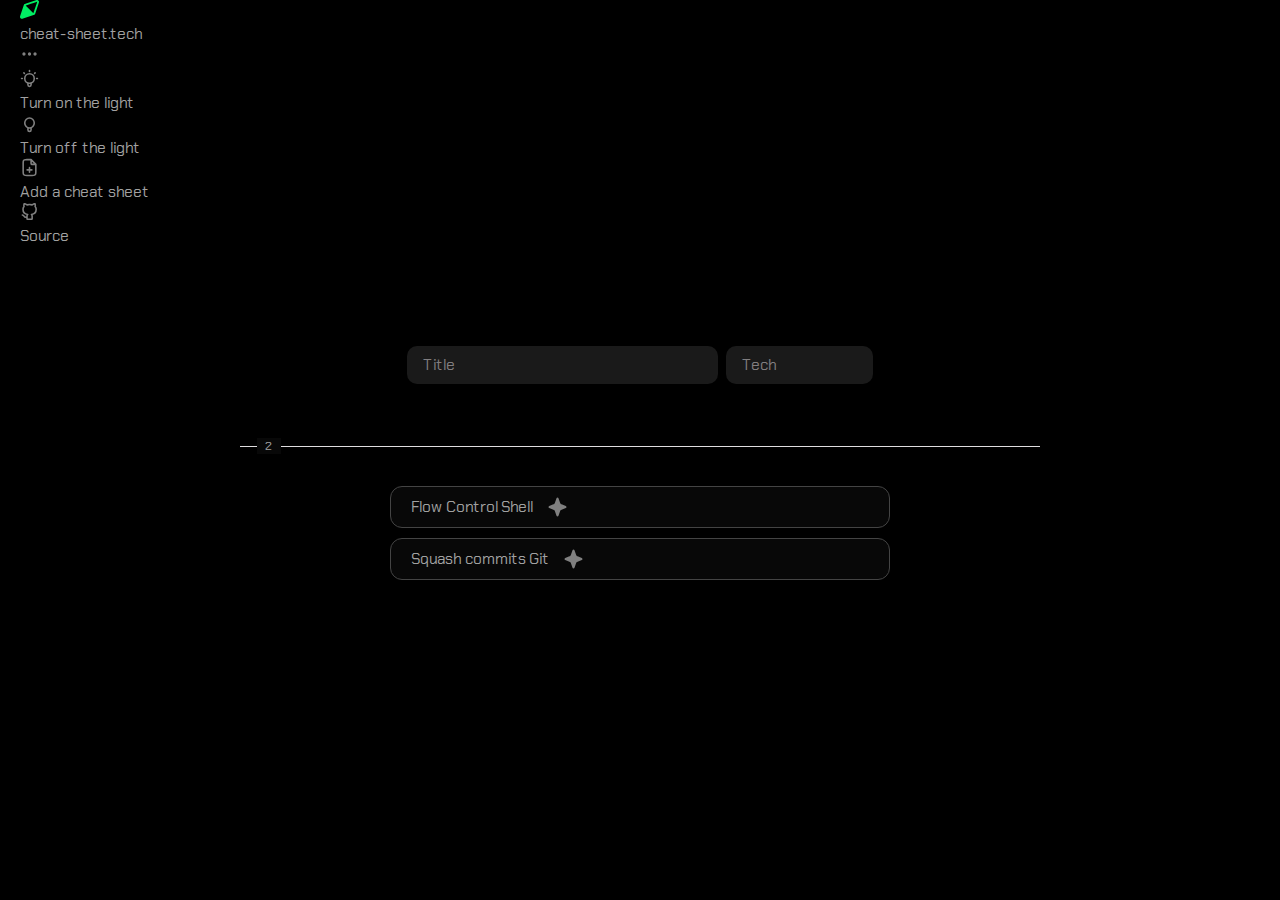
<file: index.html>
<!DOCTYPE html>
<html lang="fr">
<head>
    <meta charset="UTF-8">
    <title>cheat-sheet</title>

    <link rel="icon" type="image/png" href="/favicon-96x96.png" sizes="96x96" />
    <link rel="icon" type="image/svg+xml" href="/favicon.svg" />
    <link rel="shortcut icon" href="/favicon.ico" />
    <link rel="apple-touch-icon" sizes="180x180" href="/apple-touch-icon.png" />
    <link rel="manifest" href="/site.webmanifest" />

    <link rel="stylesheet" href="rsc/dark.css" id="style-ui-dark"  disabled>
    <link rel="stylesheet" href="rsc/light.css" id="style-ui-light" disabled>

    <link rel="stylesheet" href="rsc/home.css">
    <link rel="stylesheet" href="rsc/index.css">

    <script src="rsc/index.js"></script>
    <script src="indexation.js"></script>

</head>
<script>
    document.addEventListener("DOMContentLoaded", ()=>{
        localStorage.setItem("ui-theme", localStorage.getItem("ui-theme") || 'dark');
        toggle_ui();toggle_ui();
        update_list();
    })
</script>
<body onclick="document.getElementById('menu').classList.remove('focus')">
    <header>
        <a style="text-decoration: none" href="https://cheat-sheet.tech">
            <img src="rsc/assets/logo.svg" alt="logo">
            <p>cheat-sheet.tech</p>
        </a>
        <div id="menu" onclick="event.stopPropagation();this.classList.add('focus')">
            <img src="rsc/assets/menu-dots.svg">
            <div class="menu">
                <span data-theme="light" class="hide" onclick="toggle_ui(this)"><img src="rsc/assets/bulb-on.svg"><p>Turn on the light</p></span>
                <span data-theme="dark"  class="hide" onclick="toggle_ui(this)"><img src="rsc/assets/bulb-off.svg"><p>Turn off the light</p></span>
                <a href="https://github.com/eloi-menaud/cheat-sheet?tab=readme-ov-file#add-a-cheat-sheet" style="all: unset">
                    <span>
                        <img src="rsc/assets/add.svg"><p>Add a cheat sheet</p>
                    </span>
                </a>
                <a href="https://github.com/eloi-menaud/cheat-sheet" style="all: unset">
                    <span>
                        <img src="rsc/assets/github.svg"><p>Source</p>
                    </span>
                </a>
            </div>
        </div>
    </header>



    <nav>
        <input id="title" type="Search" placeholder="Title" oninput="update_list()"/>
        <input id="tech"  type="Search" placeholder="Tech"  oninput="update_list()"/>
    </nav>

    <div id="result-separator">
        <p>No result</p>
    </div>

    <main>
    </main>
<footer></footer>
</body>
</file>
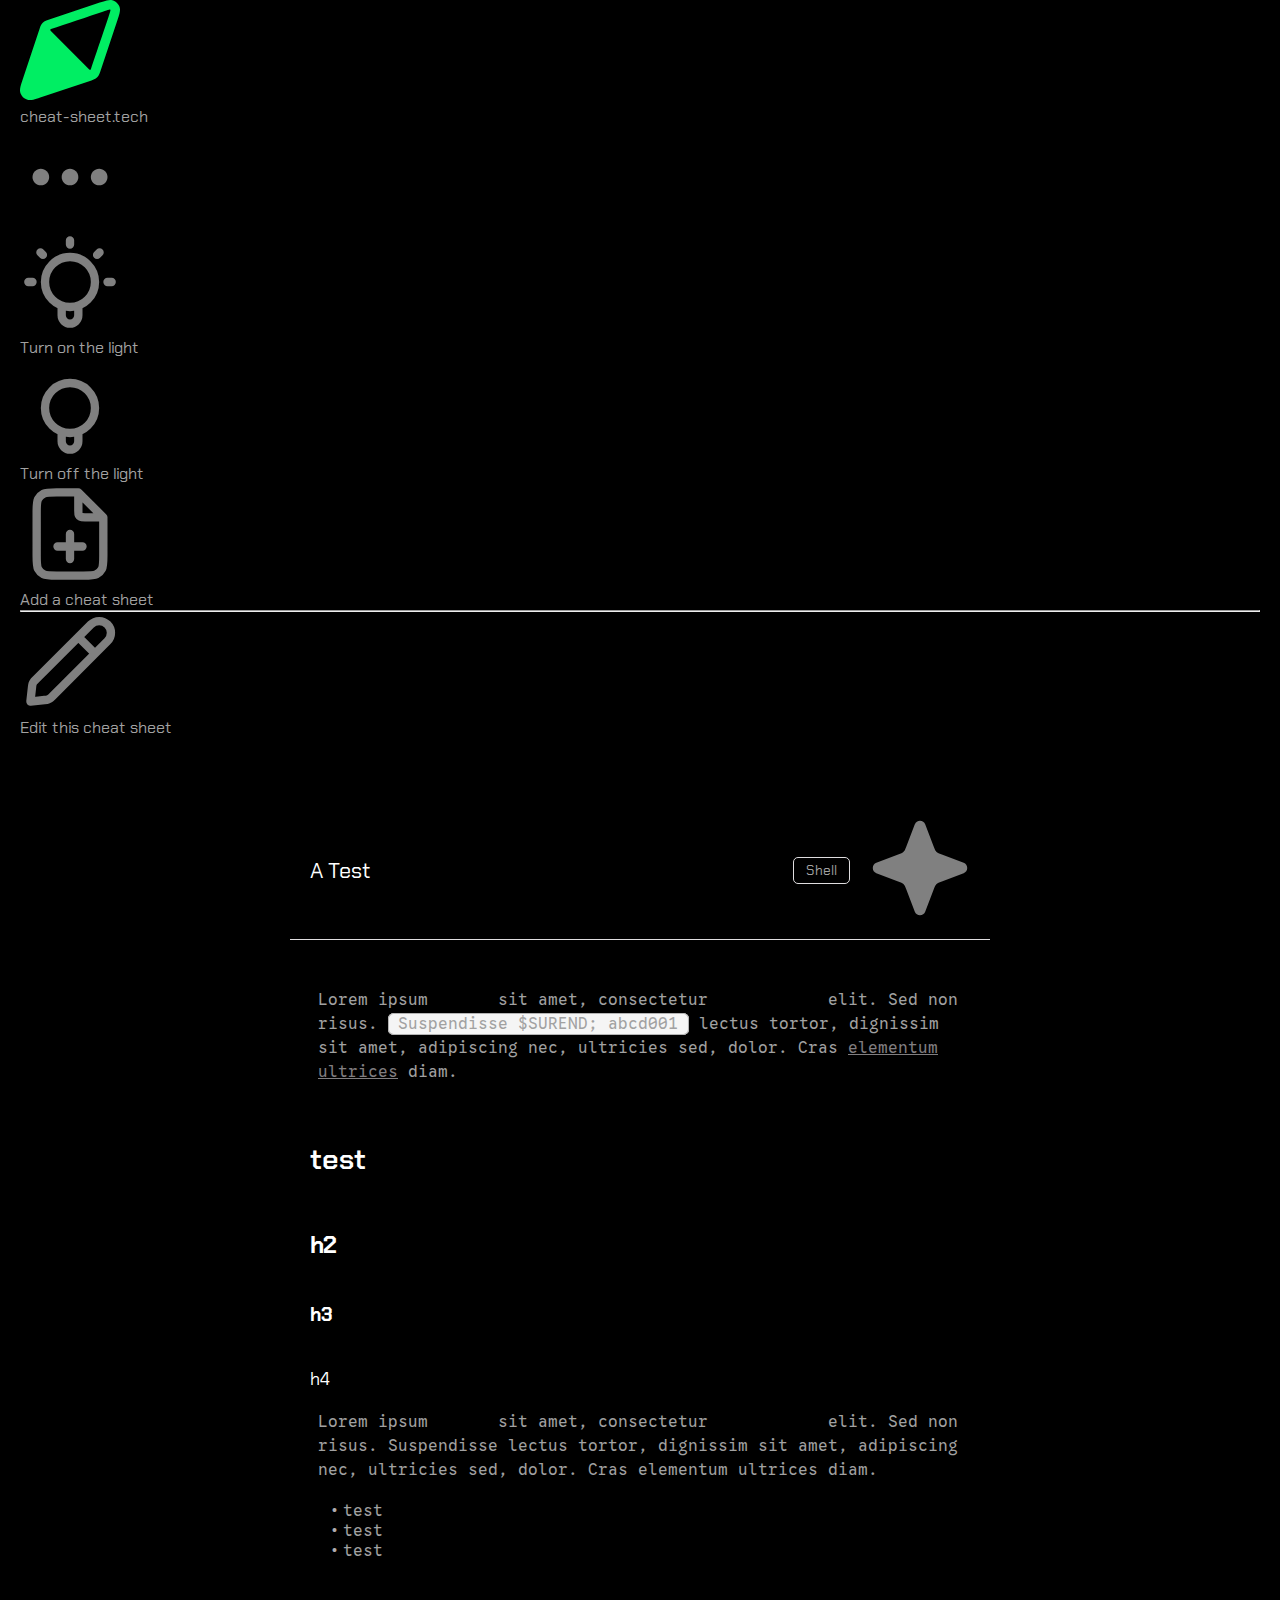
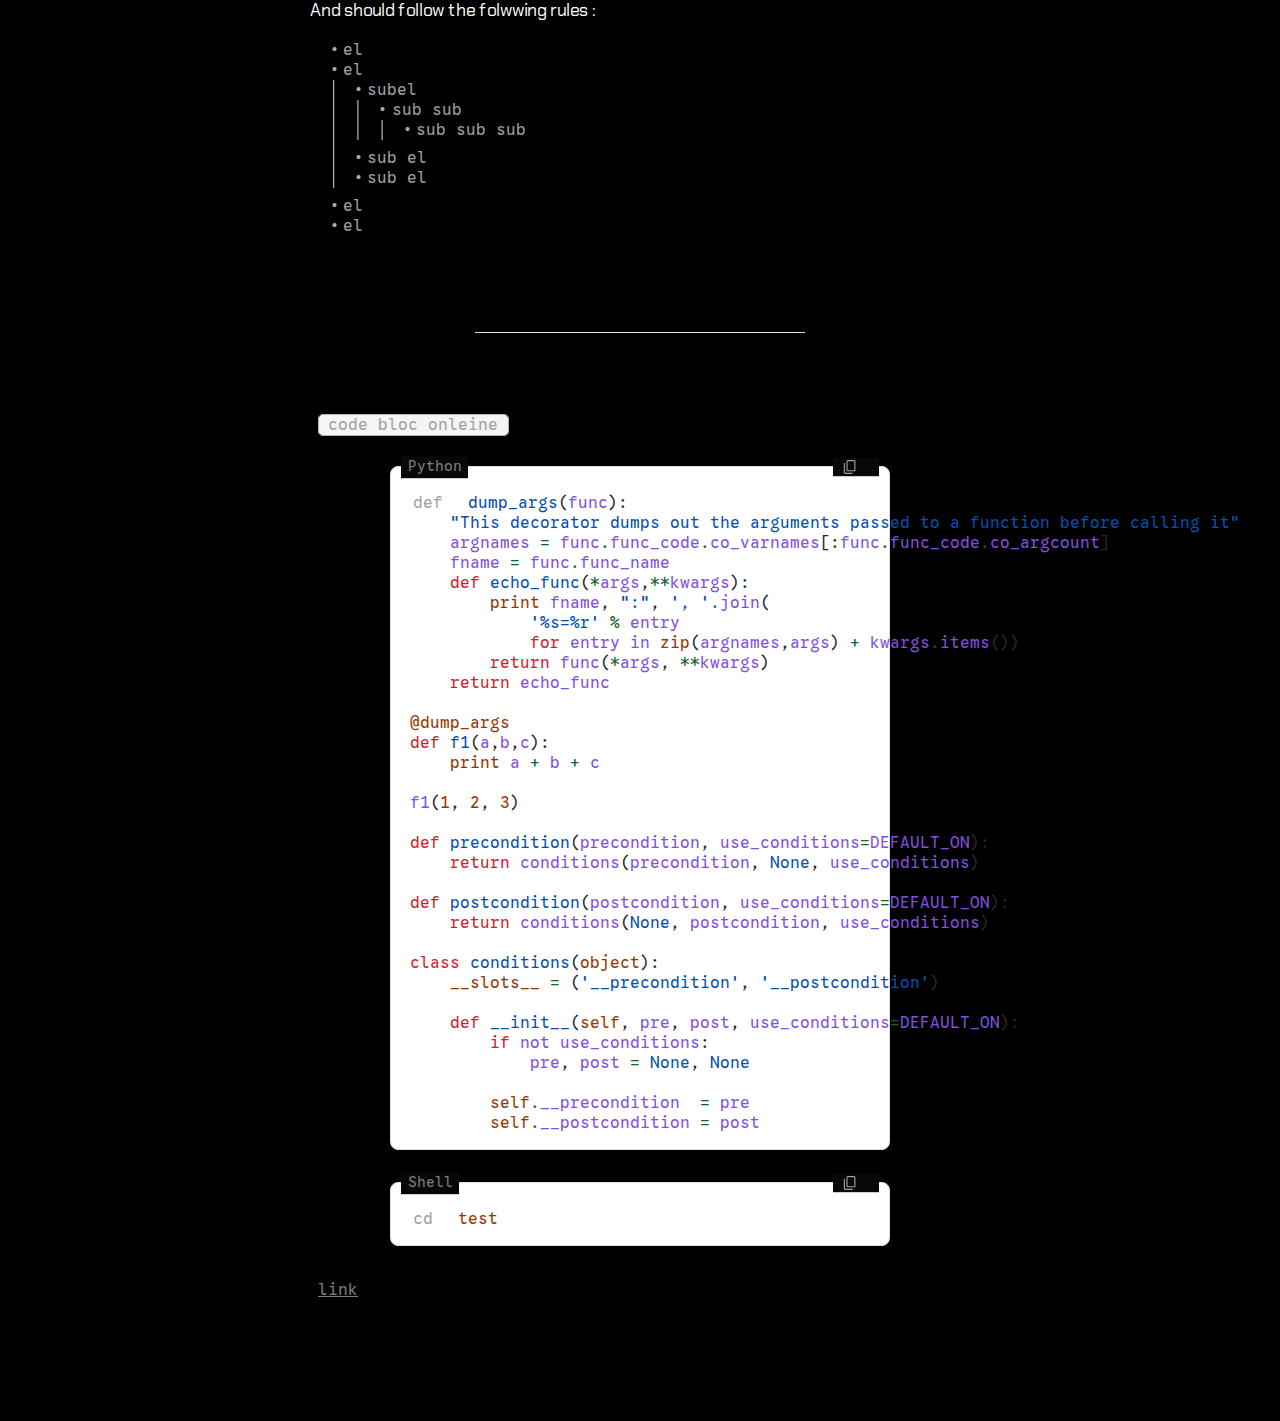
<file: 00000/index.html>
<!DOCTYPE html>
<html lang="fr">
<head>
    <meta charset="UTF-8">
    <title></title>
    <meta name="viewport" content="width=device-width, initial-scale=1">
    <link rel="stylesheet" href="../rsc/dark.css" id="style-ui-dark"  disabled>
    <link rel="stylesheet" href="../rsc/light.css" id="style-ui-light" disabled>

    <script src="../rsc/index.js"></script>

    <link rel="stylesheet" href="../rsc/index.css">
    <link rel="stylesheet" href="../rsc/page.css">
</head>
<script>
    document.addEventListener("DOMContentLoaded", ()=>{
        console.log("loaded")
        init_code_copy_event()
        if (hasTouch()) document.body.classList.remove('has-hover')

        localStorage.setItem("ui-theme", localStorage.getItem("ui-theme") || 'dark')
        toggle_ui();toggle_ui();

        let raw_favs = localStorage.getItem("favs")
        if ((raw_favs ? raw_favs.split(",") : []).includes(document.body.id)){
            document.querySelector("img.favorite").classList.add("isfav")
        }
    })
</script>
<body class="has-hover" onclick="document.getElementById('menu').classList.remove('focus')" id="00000">

<header>
    <a style="text-decoration: none" href="https://cheat-sheet.tech">
        <img src="../rsc/assets/logo.svg" alt="logo">
        <p>cheat-sheet.tech</p>
    </a>
    <div id="menu" onclick="event.stopPropagation();this.classList.add('focus')">
        <img src="../rsc/assets/menu-dots.svg">
        <div class="menu">
            <span data-theme="light" class="hide" onclick="toggle_ui(this)"><img src="../rsc/assets/bulb-on.svg"><p>Turn on the light</p></span>
            <span data-theme="dark"  class="hide" onclick="toggle_ui(this)"><img src="../rsc/assets/bulb-off.svg"><p>Turn off the light</p></span>
            <a href="https://github.com/eloi-menaud/cheat-sheet?tab=readme-ov-file#add-a-cheat-sheet" style="all: unset">
                <span>
                    <img src="../rsc/assets/add.svg"><p>Add a cheat sheet</p>
                </span>
            </a>
            <hr>
            <a href="https://github.com/eloi-menaud/cheat-sheet/edit/main/pages/Shell/A Test/00000.md" style="all: unset">
                <span>
                    <img src="../rsc/assets/edit.svg"><p>Edit this cheat sheet</p>
                </span>
            </a>
        </div>
    </div>
</header>

<nav>
    <h1 title="title">A Test</h1>
    <p id="tech" title="tech">Shell<p>
    <img class="favorite" src="../rsc/assets/favorite.svg" title="favorite" onclick="toggle_fav(this,'00000')">
</nav>
<main>
    <p>Lorem ipsum <strong>dolor</strong> sit amet, consectetur <em>adipiscing</em> elit. Sed non risus. <code>Suspendisse $SUREND; abcd001</code>  lectus tortor, dignissim sit amet, adipiscing nec, ultricies sed, dolor. Cras <a href="">elementum ultrices</a> diam.</p>
<h1>test</h1>
<h2>h2</h2>
<h3>h3</h3>
<h4>h4</h4>
<p>Lorem ipsum <strong>dolor</strong> sit amet, consectetur <em>adipiscing</em> elit. Sed non risus. Suspendisse  lectus tortor, dignissim sit amet, adipiscing nec, ultricies sed, dolor. Cras elementum ultrices diam.</p>
<ol>
<li>test</li>
<li>test</li>
<li>test</li>
</ol>
<h4>And should follow the folwwing rules :</h4>
<ul>
<li>el</li>
<li>el<ul>
<li>subel<ul>
<li>sub sub<ul>
<li>sub sub sub</li>
</ul>
</li>
</ul>
</li>
<li>sub el</li>
<li>sub el</li>
</ul>
</li>
<li>el</li>
<li>el</li>
</ul>
<hr />
<p><code>code bloc onleine</code></p>
<div class="code-block">
    <div class="code-header">
        <p class="language">python</p>
        <div><img class="copy" src="../rsc/assets/copy.svg"></div>
    </div>
    <div class="highlight"><pre><span></span><span class="k">def</span><span class="w"> </span><span class="nf">dump_args</span><span class="p">(</span><span class="n">func</span><span class="p">):</span>
    <span class="s2">&quot;This decorator dumps out the arguments passed to a function before calling it&quot;</span>
    <span class="n">argnames</span> <span class="o">=</span> <span class="n">func</span><span class="o">.</span><span class="n">func_code</span><span class="o">.</span><span class="n">co_varnames</span><span class="p">[:</span><span class="n">func</span><span class="o">.</span><span class="n">func_code</span><span class="o">.</span><span class="n">co_argcount</span><span class="p">]</span>
    <span class="n">fname</span> <span class="o">=</span> <span class="n">func</span><span class="o">.</span><span class="n">func_name</span>
    <span class="k">def</span><span class="w"> </span><span class="nf">echo_func</span><span class="p">(</span><span class="o">*</span><span class="n">args</span><span class="p">,</span><span class="o">**</span><span class="n">kwargs</span><span class="p">):</span>
        <span class="nb">print</span> <span class="n">fname</span><span class="p">,</span> <span class="s2">&quot;:&quot;</span><span class="p">,</span> <span class="s1">&#39;, &#39;</span><span class="o">.</span><span class="n">join</span><span class="p">(</span>
            <span class="s1">&#39;</span><span class="si">%s</span><span class="s1">=</span><span class="si">%r</span><span class="s1">&#39;</span> <span class="o">%</span> <span class="n">entry</span>
            <span class="k">for</span> <span class="n">entry</span> <span class="ow">in</span> <span class="nb">zip</span><span class="p">(</span><span class="n">argnames</span><span class="p">,</span><span class="n">args</span><span class="p">)</span> <span class="o">+</span> <span class="n">kwargs</span><span class="o">.</span><span class="n">items</span><span class="p">())</span>
        <span class="k">return</span> <span class="n">func</span><span class="p">(</span><span class="o">*</span><span class="n">args</span><span class="p">,</span> <span class="o">**</span><span class="n">kwargs</span><span class="p">)</span>
    <span class="k">return</span> <span class="n">echo_func</span>

<span class="nd">@dump_args</span>
<span class="k">def</span><span class="w"> </span><span class="nf">f1</span><span class="p">(</span><span class="n">a</span><span class="p">,</span><span class="n">b</span><span class="p">,</span><span class="n">c</span><span class="p">):</span>
    <span class="nb">print</span> <span class="n">a</span> <span class="o">+</span> <span class="n">b</span> <span class="o">+</span> <span class="n">c</span>

<span class="n">f1</span><span class="p">(</span><span class="mi">1</span><span class="p">,</span> <span class="mi">2</span><span class="p">,</span> <span class="mi">3</span><span class="p">)</span>

<span class="k">def</span><span class="w"> </span><span class="nf">precondition</span><span class="p">(</span><span class="n">precondition</span><span class="p">,</span> <span class="n">use_conditions</span><span class="o">=</span><span class="n">DEFAULT_ON</span><span class="p">):</span>
    <span class="k">return</span> <span class="n">conditions</span><span class="p">(</span><span class="n">precondition</span><span class="p">,</span> <span class="kc">None</span><span class="p">,</span> <span class="n">use_conditions</span><span class="p">)</span>

<span class="k">def</span><span class="w"> </span><span class="nf">postcondition</span><span class="p">(</span><span class="n">postcondition</span><span class="p">,</span> <span class="n">use_conditions</span><span class="o">=</span><span class="n">DEFAULT_ON</span><span class="p">):</span>
    <span class="k">return</span> <span class="n">conditions</span><span class="p">(</span><span class="kc">None</span><span class="p">,</span> <span class="n">postcondition</span><span class="p">,</span> <span class="n">use_conditions</span><span class="p">)</span>

<span class="k">class</span><span class="w"> </span><span class="nc">conditions</span><span class="p">(</span><span class="nb">object</span><span class="p">):</span>
    <span class="vm">__slots__</span> <span class="o">=</span> <span class="p">(</span><span class="s1">&#39;__precondition&#39;</span><span class="p">,</span> <span class="s1">&#39;__postcondition&#39;</span><span class="p">)</span>

    <span class="k">def</span><span class="w"> </span><span class="fm">__init__</span><span class="p">(</span><span class="bp">self</span><span class="p">,</span> <span class="n">pre</span><span class="p">,</span> <span class="n">post</span><span class="p">,</span> <span class="n">use_conditions</span><span class="o">=</span><span class="n">DEFAULT_ON</span><span class="p">):</span>
        <span class="k">if</span> <span class="ow">not</span> <span class="n">use_conditions</span><span class="p">:</span>
            <span class="n">pre</span><span class="p">,</span> <span class="n">post</span> <span class="o">=</span> <span class="kc">None</span><span class="p">,</span> <span class="kc">None</span>

        <span class="bp">self</span><span class="o">.</span><span class="n">__precondition</span>  <span class="o">=</span> <span class="n">pre</span>
        <span class="bp">self</span><span class="o">.</span><span class="n">__postcondition</span> <span class="o">=</span> <span class="n">post</span>
</pre></div>

</div>

<div class="code-block">
    <div class="code-header">
        <p class="language">shell</p>
        <div><img class="copy" src="../rsc/assets/copy.svg"></div>
    </div>
    <div class="highlight"><pre><span></span><span class="nb">cd</span><span class="w"> </span><span class="nb">test</span>
</pre></div>

</div>

<p><a href="https://google.com">link</a></p>
</main>
</body>
</file>
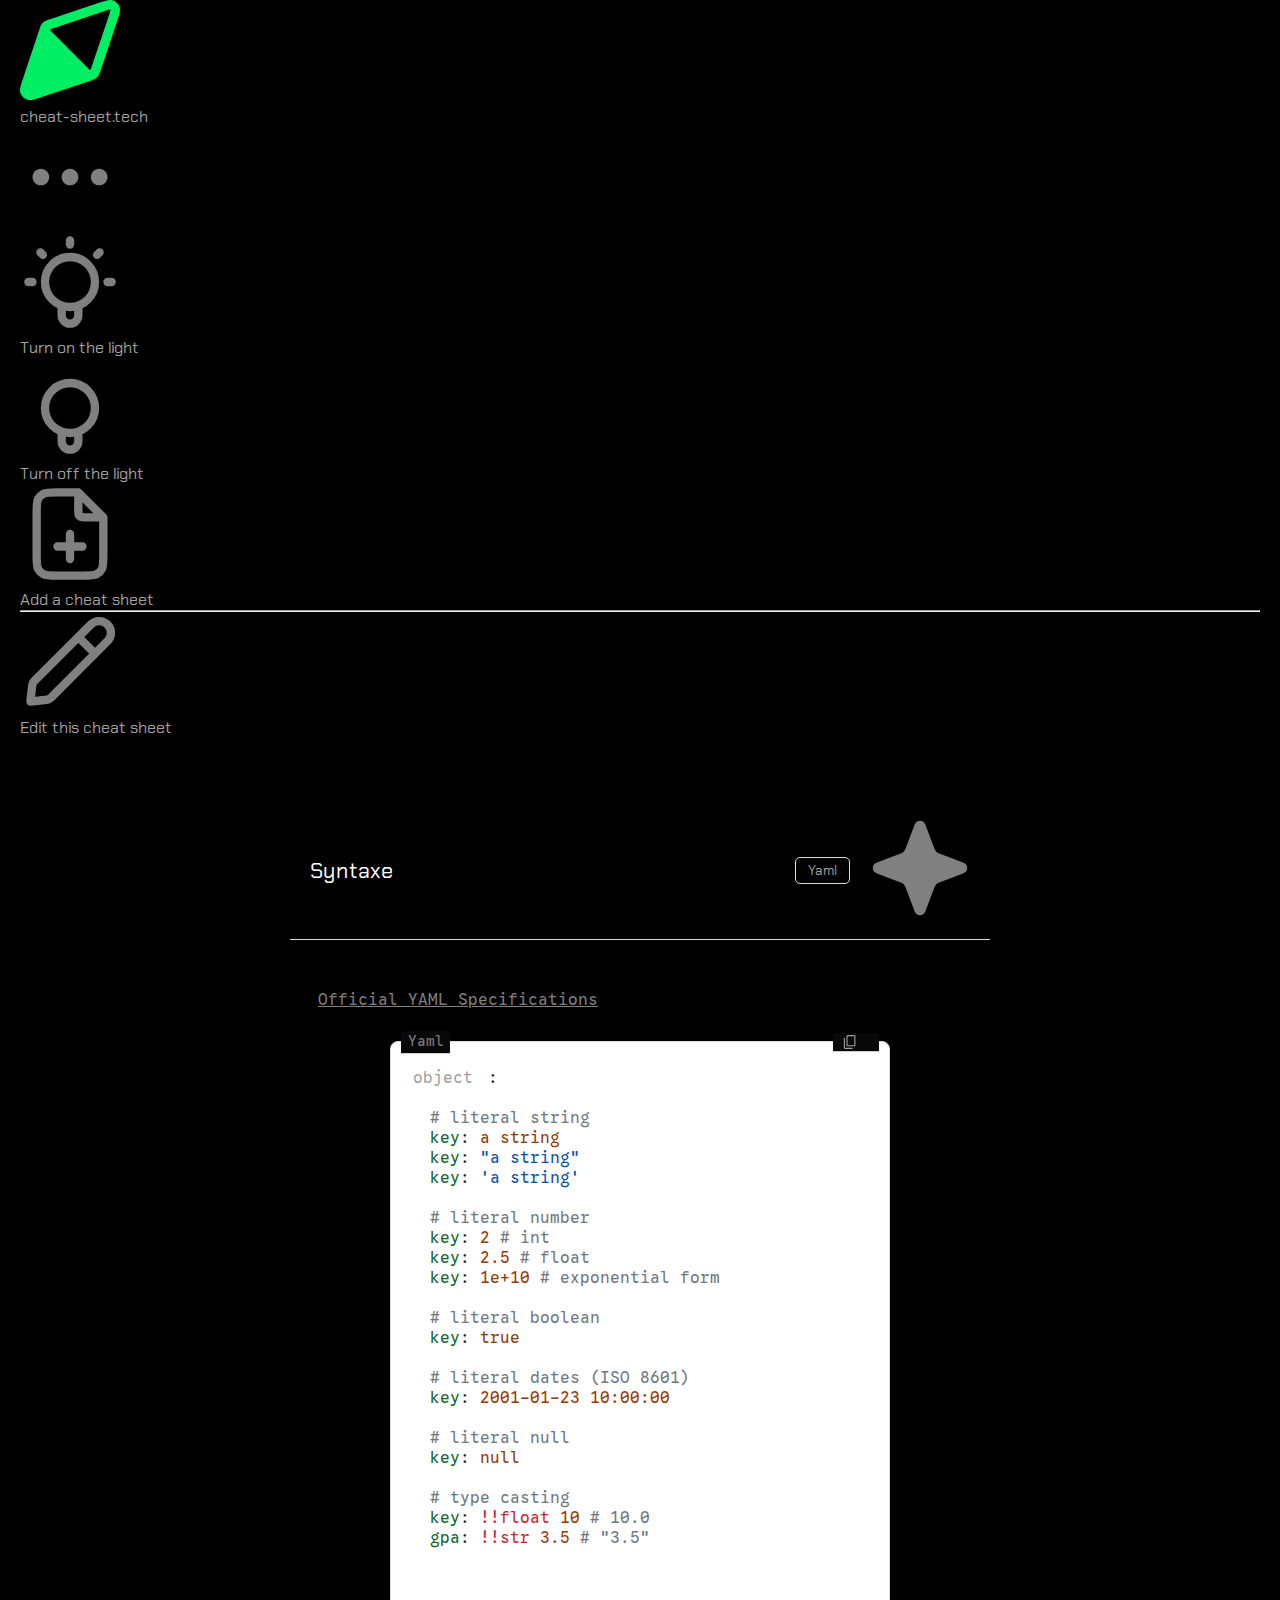
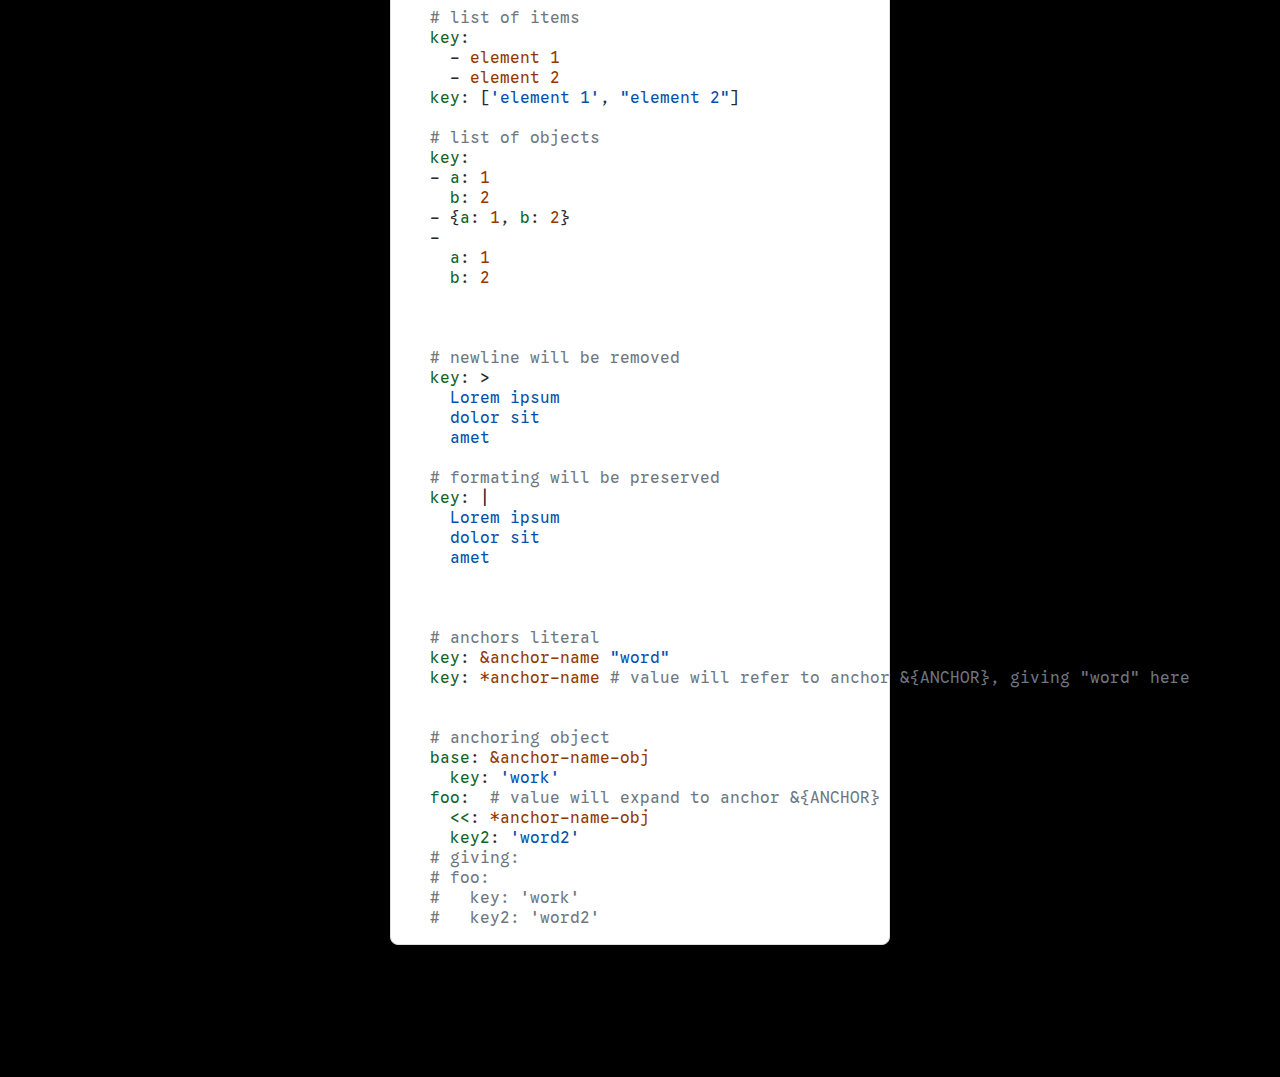
<file: 00001/index.html>
<!DOCTYPE html>
<html lang="fr">
<head>
    <meta charset="UTF-8">
    <meta name="viewport" content="width=device-width, initial-scale=1">
    <title>cheat-sheet</title>

    <link rel="icon" type="image/png" href="/favicon-96x96.png" sizes="96x96" />
    <link rel="icon" type="image/svg+xml" href="/favicon.svg" />
    <link rel="shortcut icon" href="/favicon.ico" />
    <link rel="apple-touch-icon" sizes="180x180" href="/apple-touch-icon.png" />
    <link rel="manifest" href="/site.webmanifest" />

    <link rel="stylesheet" href="../rsc/dark.css" id="style-ui-dark"  disabled>
    <link rel="stylesheet" href="../rsc/light.css" id="style-ui-light" disabled>

    <script src="../rsc/index.js"></script>

    <link rel="stylesheet" href="../rsc/index.css">
    <link rel="stylesheet" href="../rsc/page.css">
</head>
<script>
    document.addEventListener("DOMContentLoaded", ()=>{
        console.log("loaded")
        init_code_copy_event()
        if (hasTouch()) document.body.classList.remove('has-hover')

        localStorage.setItem("ui-theme", localStorage.getItem("ui-theme") || 'dark')
        toggle_ui();toggle_ui();

        let raw_favs = localStorage.getItem("favs")
        if ((raw_favs ? raw_favs.split(",") : []).includes(document.body.id)){
            document.querySelector("img.favorite").classList.add("isfav")
        }
    })
</script>
<body class="has-hover" onclick="document.getElementById('menu').classList.remove('focus')" id="00001">

<header>
    <a style="text-decoration: none" href="https://cheat-sheet.tech">
        <img src="../rsc/assets/logo.svg" alt="logo">
        <p>cheat-sheet.tech</p>
    </a>
    <div id="menu" onclick="event.stopPropagation();this.classList.add('focus')">
        <img src="../rsc/assets/menu-dots.svg">
        <div class="menu">
            <span data-theme="light" class="hide" onclick="toggle_ui(this)"><img src="../rsc/assets/bulb-on.svg"><p>Turn on the light</p></span>
            <span data-theme="dark"  class="hide" onclick="toggle_ui(this)"><img src="../rsc/assets/bulb-off.svg"><p>Turn off the light</p></span>
            <a href="https://github.com/eloi-menaud/cheat-sheet/tree/main?tab=readme-ov-file#-add-a-cheat-sheet" style="all: unset">
                <span>
                    <img src="../rsc/assets/add.svg"><p>Add a cheat sheet</p>
                </span>
            </a>
            <hr>
            <a href="https://github.com/eloi-menaud/cheat-sheet/edit/main/pages/Yaml/Syntaxe/00001.md" style="all: unset">
                <span>
                    <img src="../rsc/assets/edit.svg"><p>Edit this cheat sheet</p>
                </span>
            </a>
        </div>
    </div>
</header>

<nav>
    <h1 title="title">Syntaxe</h1>
    <p id="tech" title="tech">Yaml<p>
    <img class="favorite" src="../rsc/assets/favorite.svg" title="favorite" onclick="toggle_fav(this,'00001')">
</nav>
<main>
    <p><a href="https://yaml.org/spec/1.2.2/">Official YAML Specifications</a></p>
<div class="code-block">
    <div class="code-header">
        <p class="language">yaml</p>
        <div><img class="copy" src="../rsc/assets/copy.svg"></div>
    </div>
    <div class="highlight"><pre><span></span><span class="nt">object</span><span class="p">:</span>

<span class="w">  </span><span class="c1"># literal string</span>
<span class="w">  </span><span class="nt">key</span><span class="p">:</span><span class="w"> </span><span class="l l-Scalar l-Scalar-Plain">a string</span>
<span class="w">  </span><span class="nt">key</span><span class="p">:</span><span class="w"> </span><span class="s">&quot;a</span><span class="nv"> </span><span class="s">string&quot;</span>
<span class="w">  </span><span class="nt">key</span><span class="p">:</span><span class="w"> </span><span class="s">&#39;a</span><span class="nv"> </span><span class="s">string&#39;</span>

<span class="w">  </span><span class="c1"># literal number</span>
<span class="w">  </span><span class="nt">key</span><span class="p">:</span><span class="w"> </span><span class="l l-Scalar l-Scalar-Plain">2</span><span class="w"> </span><span class="c1"># int</span>
<span class="w">  </span><span class="nt">key</span><span class="p">:</span><span class="w"> </span><span class="l l-Scalar l-Scalar-Plain">2.5</span><span class="w"> </span><span class="c1"># float</span>
<span class="w">  </span><span class="nt">key</span><span class="p">:</span><span class="w"> </span><span class="l l-Scalar l-Scalar-Plain">1e+10</span><span class="w"> </span><span class="c1"># exponential form</span>

<span class="w">  </span><span class="c1"># literal boolean</span>
<span class="w">  </span><span class="nt">key</span><span class="p">:</span><span class="w"> </span><span class="l l-Scalar l-Scalar-Plain">true</span>

<span class="w">  </span><span class="c1"># literal dates (ISO 8601)</span>
<span class="w">  </span><span class="nt">key</span><span class="p">:</span><span class="w"> </span><span class="l l-Scalar l-Scalar-Plain">2001-01-23 10:00:00</span>

<span class="w">  </span><span class="c1"># literal null</span>
<span class="w">  </span><span class="nt">key</span><span class="p">:</span><span class="w"> </span><span class="l l-Scalar l-Scalar-Plain">null</span>

<span class="w">  </span><span class="c1"># type casting</span>
<span class="w">  </span><span class="nt">key</span><span class="p">:</span><span class="w"> </span><span class="kt">!!float</span><span class="w"> </span><span class="l l-Scalar l-Scalar-Plain">10</span><span class="w"> </span><span class="c1"># 10.0</span>
<span class="w">  </span><span class="nt">gpa</span><span class="p">:</span><span class="w"> </span><span class="kt">!!str</span><span class="w"> </span><span class="l l-Scalar l-Scalar-Plain">3.5</span><span class="w"> </span><span class="c1"># &quot;3.5&quot;</span>



<span class="w">  </span><span class="c1"># list of items</span>
<span class="w">  </span><span class="nt">key</span><span class="p">:</span><span class="w"> </span>
<span class="w">    </span><span class="p p-Indicator">-</span><span class="w"> </span><span class="l l-Scalar l-Scalar-Plain">element 1</span>
<span class="w">    </span><span class="p p-Indicator">-</span><span class="w"> </span><span class="l l-Scalar l-Scalar-Plain">element 2</span>
<span class="w">  </span><span class="nt">key</span><span class="p">:</span><span class="w"> </span><span class="p p-Indicator">[</span><span class="s">&#39;element</span><span class="nv"> </span><span class="s">1&#39;</span><span class="p p-Indicator">,</span><span class="w"> </span><span class="s">&quot;element</span><span class="nv"> </span><span class="s">2&quot;</span><span class="p p-Indicator">]</span>

<span class="w">  </span><span class="c1"># list of objects</span>
<span class="w">  </span><span class="nt">key</span><span class="p">:</span>
<span class="w">  </span><span class="p p-Indicator">-</span><span class="w"> </span><span class="nt">a</span><span class="p">:</span><span class="w"> </span><span class="l l-Scalar l-Scalar-Plain">1</span>
<span class="w">    </span><span class="nt">b</span><span class="p">:</span><span class="w"> </span><span class="l l-Scalar l-Scalar-Plain">2</span>
<span class="w">  </span><span class="p p-Indicator">-</span><span class="w"> </span><span class="p p-Indicator">{</span><span class="nt">a</span><span class="p">:</span><span class="w"> </span><span class="nv">1</span><span class="p p-Indicator">,</span><span class="nt"> b</span><span class="p">:</span><span class="w"> </span><span class="nv">2</span><span class="p p-Indicator">}</span>
<span class="w">  </span><span class="p p-Indicator">-</span>
<span class="w">    </span><span class="nt">a</span><span class="p">:</span><span class="w"> </span><span class="l l-Scalar l-Scalar-Plain">1</span>
<span class="w">    </span><span class="nt">b</span><span class="p">:</span><span class="w"> </span><span class="l l-Scalar l-Scalar-Plain">2</span>



<span class="w">  </span><span class="c1"># newline will be removed</span>
<span class="w">  </span><span class="nt">key</span><span class="p">:</span><span class="w"> </span><span class="p p-Indicator">&gt;</span>
<span class="w">    </span><span class="no">Lorem ipsum</span>
<span class="w">    </span><span class="no">dolor sit</span>
<span class="w">    </span><span class="no">amet</span>

<span class="w">  </span><span class="c1"># formating will be preserved</span>
<span class="w">  </span><span class="nt">key</span><span class="p">:</span><span class="w"> </span><span class="p p-Indicator">|</span>
<span class="w">    </span><span class="no">Lorem ipsum</span>
<span class="w">    </span><span class="no">dolor sit</span>
<span class="w">    </span><span class="no">amet</span>



<span class="w">  </span><span class="c1"># anchors literal</span>
<span class="w">  </span><span class="nt">key</span><span class="p">:</span><span class="w"> </span><span class="nl">&amp;anchor-name</span><span class="w"> </span><span class="s">&quot;word&quot;</span>
<span class="w">  </span><span class="nt">key</span><span class="p">:</span><span class="w"> </span><span class="nv">*anchor-name</span><span class="w"> </span><span class="c1"># value will refer to anchor &amp;{ANCHOR}, giving &quot;word&quot; here</span>


<span class="w">  </span><span class="c1"># anchoring object</span>
<span class="w">  </span><span class="nt">base</span><span class="p">:</span><span class="w"> </span><span class="nl">&amp;anchor-name-obj</span>
<span class="w">    </span><span class="nt">key</span><span class="p">:</span><span class="w"> </span><span class="s">&#39;work&#39;</span>
<span class="w">  </span><span class="nt">foo</span><span class="p">:</span><span class="w">  </span><span class="c1"># value will expand to anchor &amp;{ANCHOR}</span>
<span class="w">    </span><span class="nt">&lt;&lt;</span><span class="p">:</span><span class="w"> </span><span class="nv">*anchor-name-obj</span>
<span class="w">    </span><span class="nt">key2</span><span class="p">:</span><span class="w"> </span><span class="s">&#39;word2&#39;</span>
<span class="w">  </span><span class="c1"># giving:</span>
<span class="w">  </span><span class="c1"># foo:</span>
<span class="w">  </span><span class="c1">#   key: &#39;work&#39;</span>
<span class="w">  </span><span class="c1">#   key2: &#39;word2&#39;</span>
</pre></div>

</div>
</main>
</body>
</file>
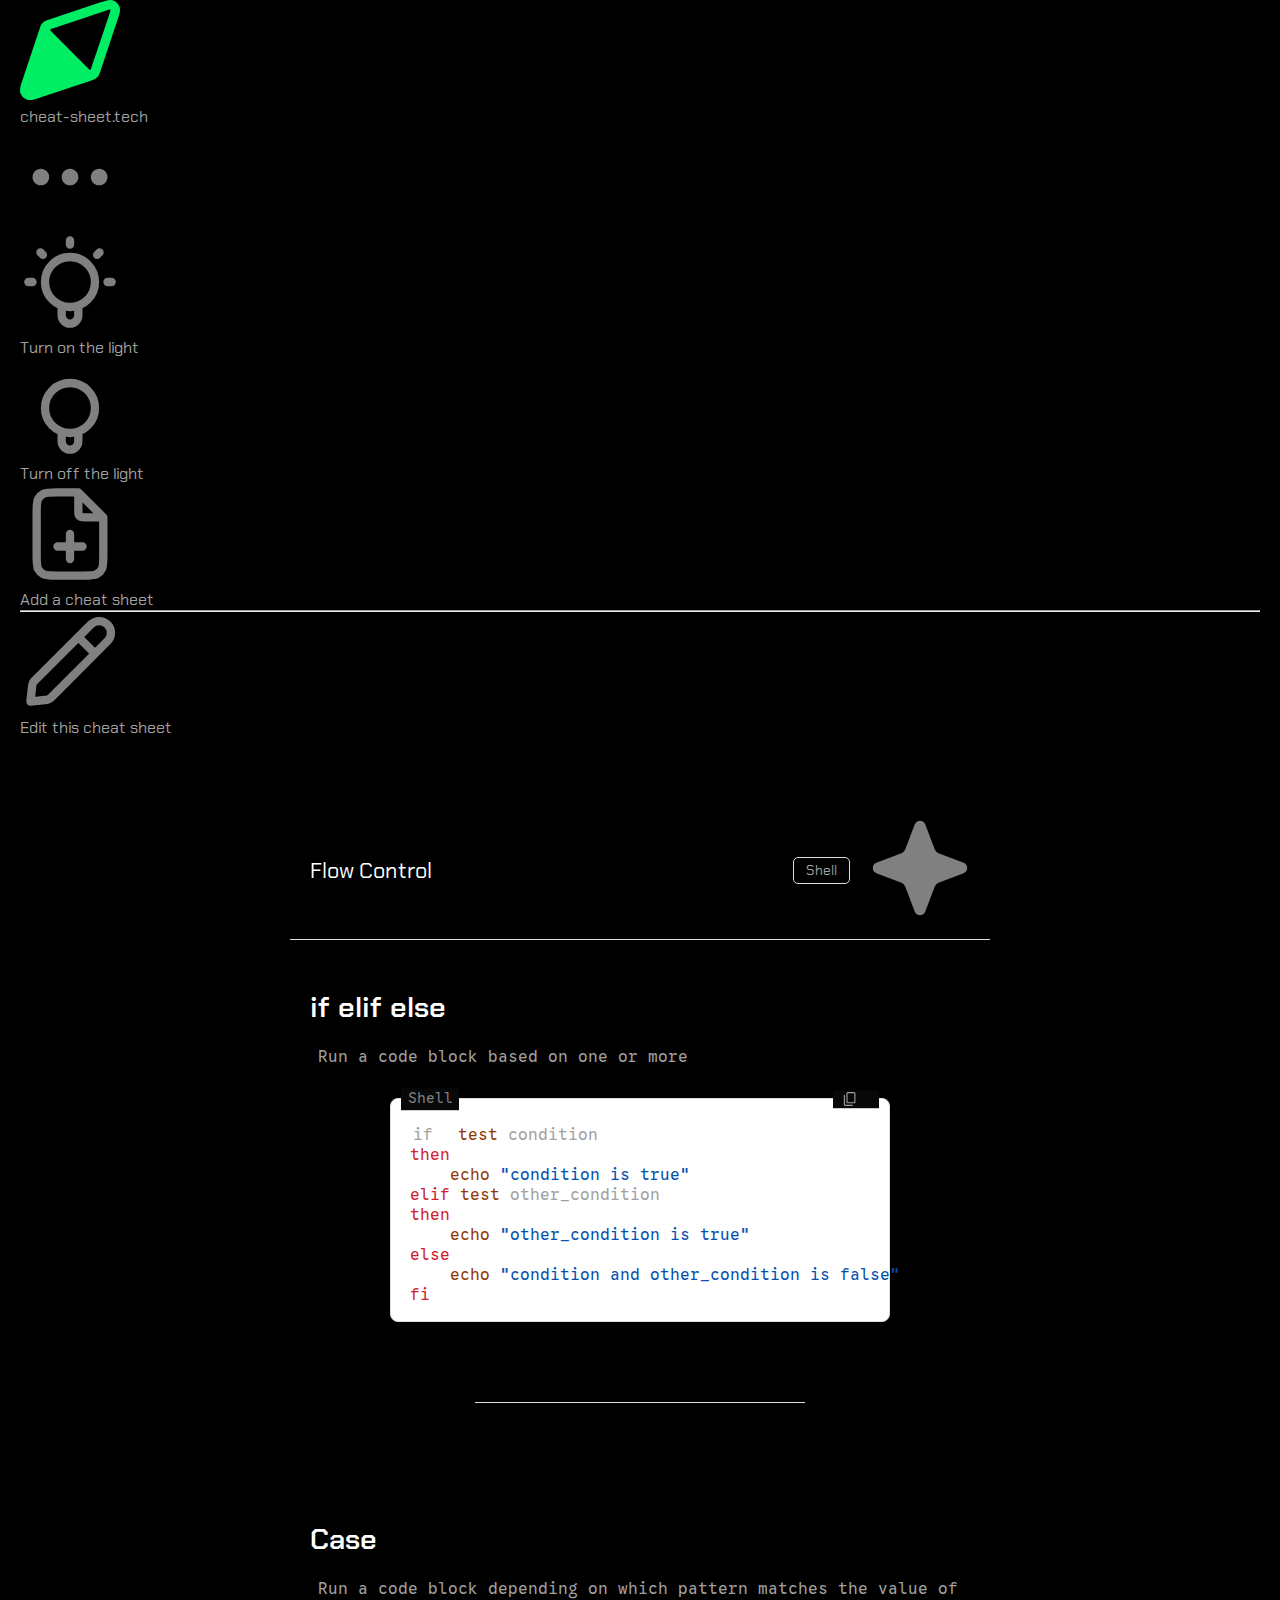
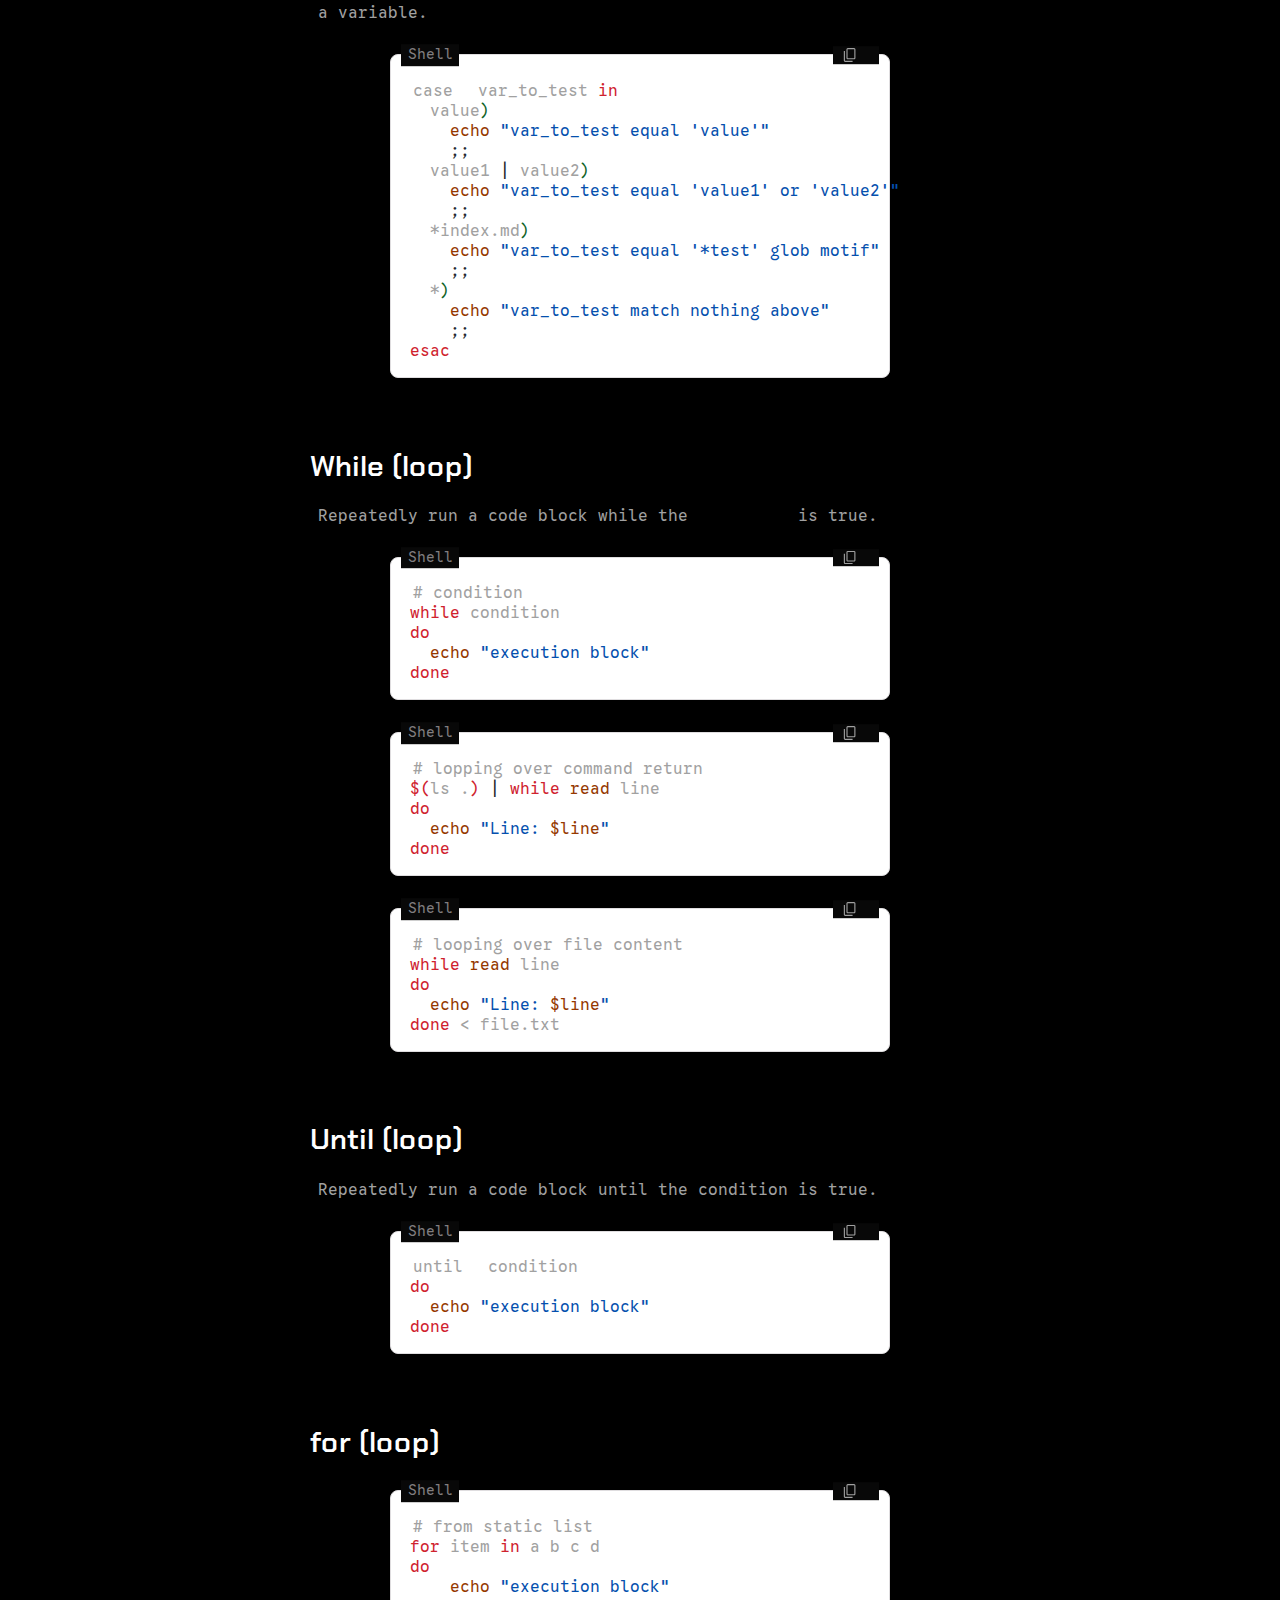
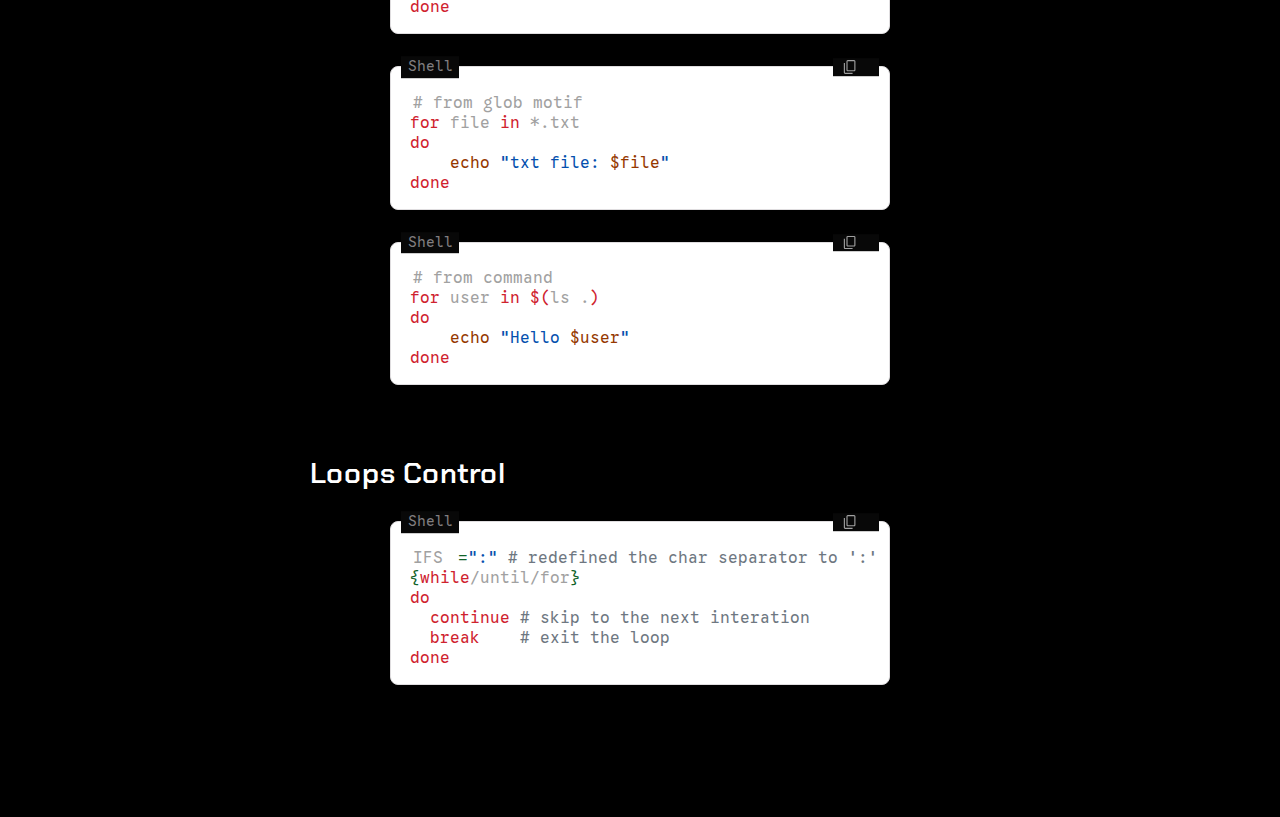
<file: 00002/index.html>
<!DOCTYPE html>
<html lang="fr">
<head>
    <meta charset="UTF-8">
    <meta name="viewport" content="width=device-width, initial-scale=1">
    <title>cheat-sheet</title>

    <link rel="icon" type="image/png" href="/favicon-96x96.png" sizes="96x96" />
    <link rel="icon" type="image/svg+xml" href="/favicon.svg" />
    <link rel="shortcut icon" href="/favicon.ico" />
    <link rel="apple-touch-icon" sizes="180x180" href="/apple-touch-icon.png" />
    <link rel="manifest" href="/site.webmanifest" />

    <link rel="stylesheet" href="../rsc/dark.css" id="style-ui-dark"  disabled>
    <link rel="stylesheet" href="../rsc/light.css" id="style-ui-light" disabled>

    <script src="../rsc/index.js"></script>

    <link rel="stylesheet" href="../rsc/index.css">
    <link rel="stylesheet" href="../rsc/page.css">
</head>
<script>
    document.addEventListener("DOMContentLoaded", ()=>{
        console.log("loaded")
        init_code_copy_event()
        if (hasTouch()) document.body.classList.remove('has-hover')

        localStorage.setItem("ui-theme", localStorage.getItem("ui-theme") || 'dark')
        toggle_ui();toggle_ui();

        let raw_favs = localStorage.getItem("favs")
        if ((raw_favs ? raw_favs.split(",") : []).includes(document.body.id)){
            document.querySelector("img.favorite").classList.add("isfav")
        }
    })
</script>
<body class="has-hover" onclick="document.getElementById('menu').classList.remove('focus')" id="00002">

<header>
    <a style="text-decoration: none" href="https://cheat-sheet.tech">
        <img src="../rsc/assets/logo.svg" alt="logo">
        <p>cheat-sheet.tech</p>
    </a>
    <div id="menu" onclick="event.stopPropagation();this.classList.add('focus')">
        <img src="../rsc/assets/menu-dots.svg">
        <div class="menu">
            <span data-theme="light" class="hide" onclick="toggle_ui(this)"><img src="../rsc/assets/bulb-on.svg"><p>Turn on the light</p></span>
            <span data-theme="dark"  class="hide" onclick="toggle_ui(this)"><img src="../rsc/assets/bulb-off.svg"><p>Turn off the light</p></span>
            <a href="https://github.com/eloi-menaud/cheat-sheet/tree/main?tab=readme-ov-file#-add-a-cheat-sheet" style="all: unset">
                <span>
                    <img src="../rsc/assets/add.svg"><p>Add a cheat sheet</p>
                </span>
            </a>
            <hr>
            <a href="https://github.com/eloi-menaud/cheat-sheet/edit/main/pages/Shell/Flow%20Control/00002.md" style="all: unset">
                <span>
                    <img src="../rsc/assets/edit.svg"><p>Edit this cheat sheet</p>
                </span>
            </a>
        </div>
    </div>
</header>

<nav>
    <h1 title="title">Flow Control</h1>
    <p id="tech" title="tech">Shell<p>
    <img class="favorite" src="../rsc/assets/favorite.svg" title="favorite" onclick="toggle_fav(this,'00002')">
</nav>
<main>
    <h1>if elif else</h1>
<p>Run a code block based on one or more <em>conditions</em></p>
<div class="code-block">
    <div class="code-header">
        <p class="language">shell</p>
        <div><img class="copy" src="../rsc/assets/copy.svg"></div>
    </div>
    <div class="highlight"><pre><span></span><span class="k">if</span><span class="w"> </span><span class="nb">test</span><span class="w"> </span>condition
<span class="k">then</span>
<span class="w">    </span><span class="nb">echo</span><span class="w"> </span><span class="s2">&quot;condition is true&quot;</span>
<span class="k">elif</span><span class="w"> </span><span class="nb">test</span><span class="w"> </span>other_condition
<span class="k">then</span>
<span class="w">    </span><span class="nb">echo</span><span class="w"> </span><span class="s2">&quot;other_condition is true&quot;</span>
<span class="k">else</span>
<span class="w">    </span><span class="nb">echo</span><span class="w"> </span><span class="s2">&quot;condition and other_condition is false&quot;</span>
<span class="k">fi</span>
</pre></div>

</div>

<hr />
<h1>Case</h1>
<p>Run a code block depending on which pattern matches the value of a variable.</p>
<div class="code-block">
    <div class="code-header">
        <p class="language">shell</p>
        <div><img class="copy" src="../rsc/assets/copy.svg"></div>
    </div>
    <div class="highlight"><pre><span></span><span class="k">case</span><span class="w"> </span>var_to_test<span class="w"> </span><span class="k">in</span>
<span class="w">  </span>value<span class="o">)</span>
<span class="w">    </span><span class="nb">echo</span><span class="w"> </span><span class="s2">&quot;var_to_test equal &#39;value&#39;&quot;</span>
<span class="w">    </span><span class="p">;;</span>
<span class="w">  </span>value1<span class="w"> </span><span class="p">|</span><span class="w"> </span>value2<span class="o">)</span>
<span class="w">    </span><span class="nb">echo</span><span class="w"> </span><span class="s2">&quot;var_to_test equal &#39;value1&#39; or &#39;value2&#39;&quot;</span>
<span class="w">    </span><span class="p">;;</span>
<span class="w">  </span>*index.md<span class="o">)</span>
<span class="w">    </span><span class="nb">echo</span><span class="w"> </span><span class="s2">&quot;var_to_test equal &#39;*test&#39; glob motif&quot;</span>
<span class="w">    </span><span class="p">;;</span>
<span class="w">  </span>*<span class="o">)</span>
<span class="w">    </span><span class="nb">echo</span><span class="w"> </span><span class="s2">&quot;var_to_test match nothing above&quot;</span>
<span class="w">    </span><span class="p">;;</span>
<span class="k">esac</span>
</pre></div>

</div>

<h1>While (loop)</h1>
<p>Repeatedly run a code block while the <em>condition</em> is true.</p>
<div class="code-block">
    <div class="code-header">
        <p class="language">shell</p>
        <div><img class="copy" src="../rsc/assets/copy.svg"></div>
    </div>
    <div class="highlight"><pre><span></span><span class="c1"># condition</span>
<span class="k">while</span><span class="w"> </span>condition
<span class="k">do</span>
<span class="w">  </span><span class="nb">echo</span><span class="w"> </span><span class="s2">&quot;execution block&quot;</span>
<span class="k">done</span>
</pre></div>

</div>

<div class="code-block">
    <div class="code-header">
        <p class="language">shell</p>
        <div><img class="copy" src="../rsc/assets/copy.svg"></div>
    </div>
    <div class="highlight"><pre><span></span><span class="c1"># lopping over command return</span>
<span class="k">$(</span>ls<span class="w"> </span>.<span class="k">)</span><span class="w"> </span><span class="p">|</span><span class="w"> </span><span class="k">while</span><span class="w"> </span><span class="nb">read</span><span class="w"> </span>line
<span class="k">do</span>
<span class="w">  </span><span class="nb">echo</span><span class="w"> </span><span class="s2">&quot;Line: </span><span class="nv">$line</span><span class="s2">&quot;</span>
<span class="k">done</span>
</pre></div>

</div>

<div class="code-block">
    <div class="code-header">
        <p class="language">shell</p>
        <div><img class="copy" src="../rsc/assets/copy.svg"></div>
    </div>
    <div class="highlight"><pre><span></span><span class="c1"># looping over file content</span>
<span class="k">while</span><span class="w"> </span><span class="nb">read</span><span class="w"> </span>line
<span class="k">do</span>
<span class="w">  </span><span class="nb">echo</span><span class="w"> </span><span class="s2">&quot;Line: </span><span class="nv">$line</span><span class="s2">&quot;</span>
<span class="k">done</span><span class="w"> </span>&lt;<span class="w"> </span>file.txt
</pre></div>

</div>

<h1>Until (loop)</h1>
<p>Repeatedly run a code block until the condition is true.</p>
<div class="code-block">
    <div class="code-header">
        <p class="language">shell</p>
        <div><img class="copy" src="../rsc/assets/copy.svg"></div>
    </div>
    <div class="highlight"><pre><span></span><span class="k">until</span><span class="w"> </span>condition
<span class="k">do</span>
<span class="w">  </span><span class="nb">echo</span><span class="w"> </span><span class="s2">&quot;execution block&quot;</span>
<span class="k">done</span>
</pre></div>

</div>

<h1>for (loop)</h1>
<div class="code-block">
    <div class="code-header">
        <p class="language">shell</p>
        <div><img class="copy" src="../rsc/assets/copy.svg"></div>
    </div>
    <div class="highlight"><pre><span></span><span class="c1"># from static list</span>
<span class="k">for</span><span class="w"> </span>item<span class="w"> </span><span class="k">in</span><span class="w"> </span>a<span class="w"> </span>b<span class="w"> </span>c<span class="w"> </span>d
<span class="k">do</span>
<span class="w">    </span><span class="nb">echo</span><span class="w"> </span><span class="s2">&quot;execution block&quot;</span>
<span class="k">done</span>
</pre></div>

</div>

<div class="code-block">
    <div class="code-header">
        <p class="language">shell</p>
        <div><img class="copy" src="../rsc/assets/copy.svg"></div>
    </div>
    <div class="highlight"><pre><span></span><span class="c1"># from glob motif</span>
<span class="k">for</span><span class="w"> </span>file<span class="w"> </span><span class="k">in</span><span class="w"> </span>*.txt
<span class="k">do</span>
<span class="w">    </span><span class="nb">echo</span><span class="w"> </span><span class="s2">&quot;txt file: </span><span class="nv">$file</span><span class="s2">&quot;</span>
<span class="k">done</span>
</pre></div>

</div>

<div class="code-block">
    <div class="code-header">
        <p class="language">shell</p>
        <div><img class="copy" src="../rsc/assets/copy.svg"></div>
    </div>
    <div class="highlight"><pre><span></span><span class="c1"># from command</span>
<span class="k">for</span><span class="w"> </span>user<span class="w"> </span><span class="k">in</span><span class="w"> </span><span class="k">$(</span>ls<span class="w"> </span>.<span class="k">)</span>
<span class="k">do</span>
<span class="w">    </span><span class="nb">echo</span><span class="w"> </span><span class="s2">&quot;Hello </span><span class="nv">$user</span><span class="s2">&quot;</span>
<span class="k">done</span>
</pre></div>

</div>

<h1>Loops Control</h1>
<div class="code-block">
    <div class="code-header">
        <p class="language">shell</p>
        <div><img class="copy" src="../rsc/assets/copy.svg"></div>
    </div>
    <div class="highlight"><pre><span></span><span class="nv">IFS</span><span class="o">=</span><span class="s2">&quot;:&quot;</span><span class="w"> </span><span class="c1"># redefined the char separator to &#39;:&#39; </span>
<span class="o">{</span><span class="k">while</span>/until/for<span class="o">}</span>
<span class="k">do</span>
<span class="w">  </span><span class="k">continue</span><span class="w"> </span><span class="c1"># skip to the next interation </span>
<span class="w">  </span><span class="k">break</span><span class="w">    </span><span class="c1"># exit the loop</span>
<span class="k">done</span>
</pre></div>

</div>
</main>
</body>
</file>
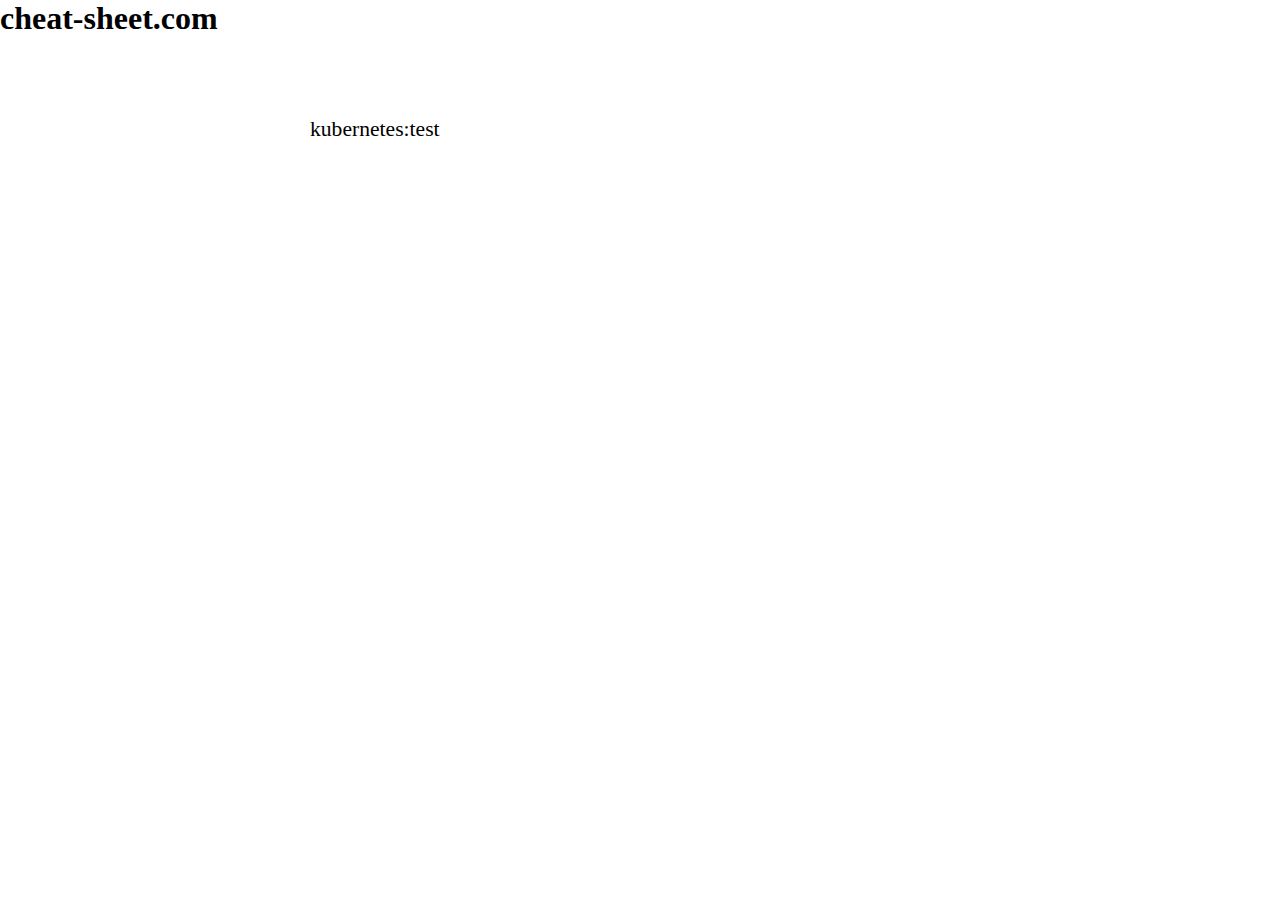
<file: akdjfier.html>
<!DOCTYPE html>
<html lang="fr">
<head>
    <meta charset="UTF-8">
    <title></title>
    <link rel="stylesheet" href="rsc/dark.css">
    <link rel="stylesheet" href="rsc/page.css">
    <link rel="stylesheet" href="rsc/pygments.css" >
</head>
<script>
    function goto(id){
        window.location.href = "/" + id + ".html";
    }
</script>
<body>
<section id="brand" onclick="window.location.href = 'index.html'"><h1>cheat-sheet.com</h1></section>
<nav>
    <h1>kubernetes</h1>
    <h1>:</h1>
    <h1>test</h1>
</nav>
<main>
    
</main>
</body>
</file>
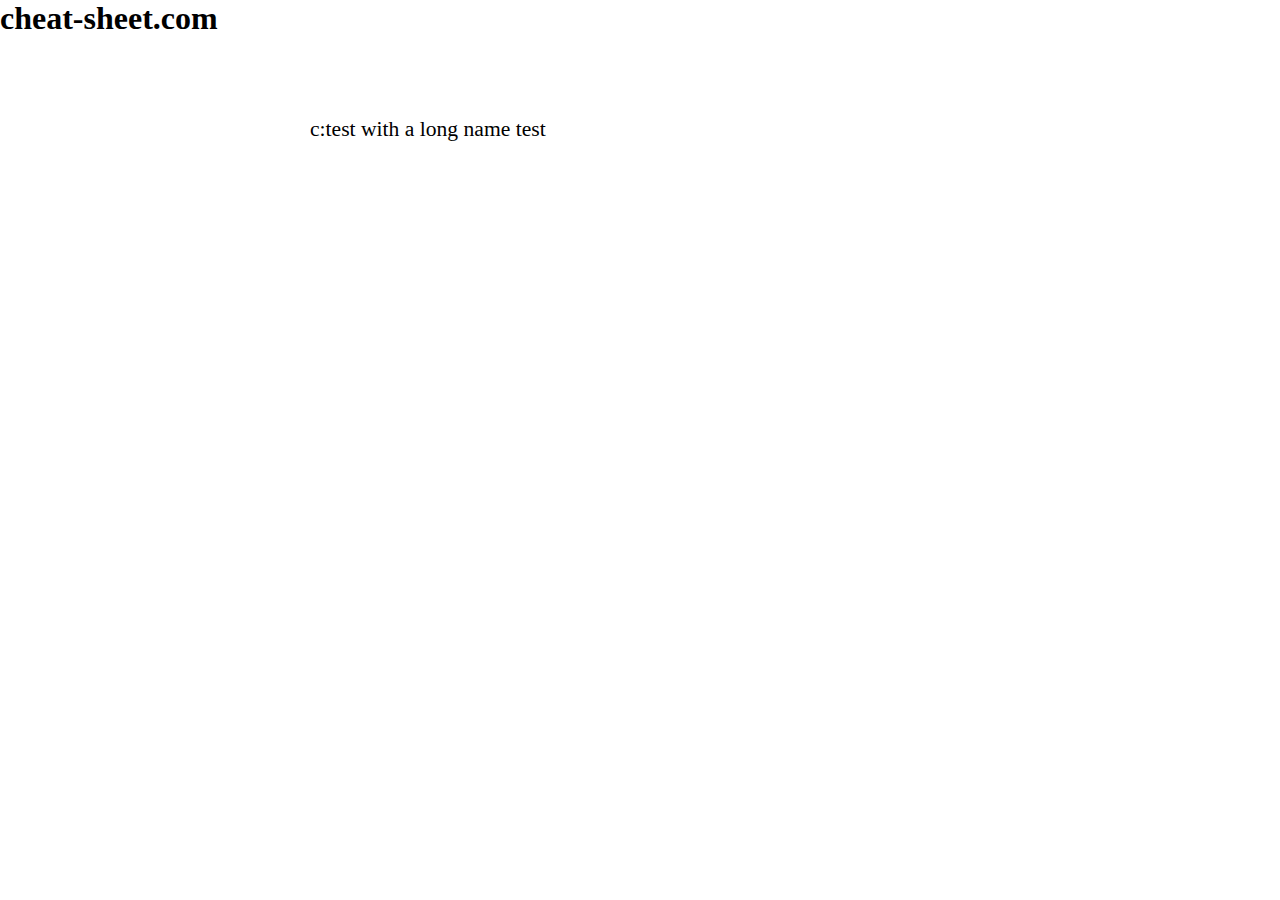
<file: asdfgjhk.html>
<!DOCTYPE html>
<html lang="fr">
<head>
    <meta charset="UTF-8">
    <title></title>
    <link rel="stylesheet" href="rsc/dark.css">
    <link rel="stylesheet" href="rsc/page.css">
    <link rel="stylesheet" href="rsc/pygments.css" >
</head>
<script>
    function goto(id){
        window.location.href = "/" + id + ".html";
    }
</script>
<body>
<section id="brand" onclick="window.location.href = 'index.html'"><h1>cheat-sheet.com</h1></section>
<nav>
    <h1>c</h1>
    <h1>:</h1>
    <h1>test with a long name test</h1>
</nav>
<main>
    
</main>
</body>
</file>
<file: rsc/dark.css>
*{
    padding: 0px;
    margin: 0px;
    box-sizing: border-box;

    --bg      : #000000;
    --bg-1    : hsl(0, 0%, 3%);
    --bg-2    : #ffffff;

    --text    : #ffffff;
    --text-1  : rgb(161 161 161);
    --text-rev: #000000;

    --rust-text   : hsl(38, 83%, 60%);
    --rust-bg   : hsla(38, 100%, 50%, 0.1);

    --shell-text   : hsl(277, 97%, 70%);
    --shell-bg   : hsla(277, 100%, 60%, 0.1);

    --c-text   : hsl(201, 86%, 61%);
    --c-bg   : hsla(201, 100%, 50%, 0.1);
}
</file>
<file: rsc/light.css>
@import url('https://fonts.googleapis.com/css2?family=Inter:ital,opsz,wght@0,14..32,100..900;1,14..32,100..900&display=swap');
@import url('https://fonts.googleapis.com/css2?family=Google+Sans+Code:ital,wght@0,300..800;1,300..800&display=swap');

:root {
    --bg-1           : hsl(0, 0%, 100%);
    --bg-2           : hsla(330, 5%  , 95%  , 1);

    --border-1        : hsl(288, 4%, 87%);
    --border-2        : hsla(330, 1%  , 40%);

    --text-1         : hsl(0, 0%, 10%);
    --text-2         : hsl(0, 0%, 0%);

    --grey-1         : hsla(300, 2%  , 68% , 1);
    --grey-2         : hsla(330, 1%  , 50% , 1);
    --grey-3         : hsla(0  , 0%  , 8% , 1);

    --main           : hsl(146, 100%, 40%);

    --bg-codeline    : hsl(0, 0%, 96%);
    --border-codeline: hsl(0, 0%, 70%);

    --bg-popup-1 : rgba(255, 255, 255, 0.5);
    --bg-popup-2 : hsla(0, 0%, 0%, 0.07);
    --shadow-popup : 0 0 3rem #dcdcdc;

    --error: #ff4b4b;
    --icon-brightness: brightness(0);
}


.code-block { background: #ffffff; }
.c { color: #6E7781 } /* Comment */
.err { color: #CF222E } /* Error */
.k { color: #CF222E } /* Keyword */
.l { color: #953800 } /* Literal */
.n { color: #8250DF } /* Name */
.o { color: #116329 } /* Operator */
.p { color: #24292F } /* Punctuation */
.ch { color: #6E7781 } /* Comment.Hashbang */
.cm { color: #6E7781 } /* Comment.Multiline */
.cp { color: #6E7781 } /* Comment.Preproc */
.cpf { color: #6E7781 } /* Comment.PreprocFile */
.c1 { color: #6E7781 } /* Comment.Single */
.cs { color: #6E7781 } /* Comment.Special */
.gd { color: #0550AE } /* Generic.Deleted */
.ge { font-style: italic } /* Generic.Emph */
.gr { color: #CF222E } /* Generic.Error */
.gh { color: #0550AE } /* Generic.Heading */
.gs { font-weight: bold } /* Generic.Strong */
.gu { color: #0550AE } /* Generic.Subheading */
.kc { color: #0550AE } /* Keyword.Constant */
.kd { color: #CF222E } /* Keyword.Declaration */
.kn { color: #CF222E } /* Keyword.Namespace */
.kp { color: #CF222E } /* Keyword.Pseudo */
.kr { color: #CF222E } /* Keyword.Reserved */
.kt { color: #CF222E } /* Keyword.Type */
.ld { color: #953800 } /* Literal.Date */
.m { color: #953800 } /* Literal.Number */
.s { color: #0550AE } /* Literal.String */
.na { color: #953800 } /* Name.Attribute */
.nb { color: #953800 } /* Name.Builtin */
.nc { color: #0550AE } /* Name.Class */
.no { color: #0550AE } /* Name.Constant */
.nd { color: #953800 } /* Name.Decorator */
.ni { color: #116329 } /* Name.Entity */
.ne { color: #8250DF } /* Name.Exception */
.nf { color: #0550AE } /* Name.Function */
.nl { color: #953800 } /* Name.Label */
.nn { color: #24292F } /* Name.Namespace */
.nx { color: #8250DF } /* Name.Other */
.py { color: #0550AE } /* Name.Property */
.nt { color: #116329 } /* Name.Tag */
.nv { color: #953800 } /* Name.Variable */
.ow { color: #8250DF } /* Operator.Word */
.pm { color: #24292F } /* Punctuation.Marker */
.w { color: #24292F } /* Text.Whitespace */
.mb { color: #953800 } /* Literal.Number.Bin */
.mf { color: #953800 } /* Literal.Number.Float */
.mh { color: #953800 } /* Literal.Number.Hex */
.mi { color: #953800 } /* Literal.Number.Integer */
.mo { color: #953800 } /* Literal.Number.Oct */
.sa { color: #0550AE } /* Literal.String.Affix */
.sb { color: #0550AE } /* Literal.String.Backtick */
.sc { color: #0550AE } /* Literal.String.Char */
.dl { color: #0550AE } /* Literal.String.Delimiter */
.sd { color: #0550AE } /* Literal.String.Doc */
.s2 { color: #0550AE } /* Literal.String.Double */
.se { color: #0550AE } /* Literal.String.Escape */
.sh { color: #0550AE } /* Literal.String.Heredoc */
.si { color: #0550AE } /* Literal.String.Interpol */
.sx { color: #0550AE } /* Literal.String.Other */
.sr { color: #0550AE } /* Literal.String.Regex */
.s1 { color: #0550AE } /* Literal.String.Single */
.ss { color: #0550AE } /* Literal.String.Symbol */
.bp { color: #953800 } /* Name.Builtin.Pseudo */
.fm { color: #0550AE } /* Name.Function.Magic */
.vc { color: #953800 } /* Name.Variable.Class */
.vg { color: #953800 } /* Name.Variable.Global */
.vi { color: #953800 } /* Name.Variable.Instance */
.vm { color: #953800 } /* Name.Variable.Magic */
.il { color: #953800 } /* Literal.Number.Integer.Long */
</file>
<file: rsc/home.css>
*{
    color: var(--text-2);
    box-sizing: border-box;
    padding: 0;
    margin: 0;
}

:root{
    font-size: 97%;
}
img {
    height: 1.25rem;
}

input{
    all: unset;
    border: 0.1rem solid var(--border-1);
    border-radius: 0.5rem;
    padding: 0.4rem;
    text-indent: 0.5rem;
    &::placeholder{
        color: var(--grey-2);
    }
    &:focus{
        border-color: var(--border-2);
    }
}

main,nav,#result-separator{
    width: 70%;
    max-width: 800px;
    min-width: 500px;
    margin: 0 auto;
}

nav{
    padding-left: 1.1rem;
    padding-right: 1.1rem;
    margin-top: 6rem;
    display: flex;
    flex-direction: row;
    gap: 0.5rem;
    #title{
        width: 70%;
        &.error{
            border-color: var(--error);
        }
    }
    #tech{
        width:30%;
        &.error{
            border-color: var(--error);
        }
    }
}

#result-separator{
    height: 1px;
    margin-top: 4rem;
    margin-bottom: 2.5rem;

    background-color: var(--border-1);
    position: relative;
    padding: 0;

    p{
        color: var(--text-1);
        font-size: 0.8rem;
        background-color: var(--bg-1);
        padding: 0 0.5rem;
        transform: translateY(-50%);
        position: absolute;
        top: 0;
        left: 1.1rem;
    }
}

main>a{
    padding: 0.5rem 1.1rem;
    display: flex;
    flex-direction: row;
    align-items: center;
    border-radius: 0.5rem;
    text-decoration: none;
    &:hover{
        background-color: var(--bg-2);
        cursor: pointer;
    }
    p.title{
        font-size: 1.1rem;
    }
    p.tech{
        margin-left: auto;
        border: 1px solid var(--border-1);
        background-color: var(--bg-1);
        padding: 0.25rem 0.75rem;
        border-radius: 5px;
        font-size: 0.85em;
    }
    mark{
        background-color: transparent;
        color: var(--main);
    }
    img{
        margin-left: 1rem;
    }
}

@media screen and (max-width: 900px) {
    header{
        width: 100%;
    }
    nav,main,#result-separator{
        width: 90% !important;
        min-width: 0px;
    }
}

@media screen and (max-width: 500px) {
    :root{
        font-size: 70% !important;
    }
    nav,main,#result-separator{
        width: 90% !important;
        min-width: 0px;
    }
}
</file>
<file: rsc/index.css>
@import url('https://fonts.googleapis.com/css2?family=Inter:ital,opsz,wght@0,14..32,100..900;1,14..32,100..900&family=Roboto+Mono:ital,wght@0,100..700;1,100..700&display=swap');
@import url('https://fonts.googleapis.com/css2?family=Chakra+Petch:wght@400;600;700&display=swap');

h1{
    font-size: 1.8rem;
}

main > div{
    transition: border-color 0.3s;
    display: flex;
    flex-direction: row;
    width: 500px;


    p.category, :nth-child(2){
        color: var(--text-1);
    }
    :nth-child(2){
        padding-left: 3px;
        padding-right: 15px;
    }
    p.name{
        transition-duration: 0.3s;
        font-weight: 500;
    }
    border-radius: 12px;
    border: 1px solid #444444;
    padding: 10px 20px;

    background-color: hsl(0 0 3%);
    margin: 10px auto;
}

main > div:hover{
    cursor: pointer;
    background-color: rgba(255, 255, 255, 0.06);
    border: 1px solid rgba(255, 255, 255, 0.41);

    p.name{
        color: white;
    }
}

p{
    color: var(--text-1);
}

button :hover{
    cursor: pointer;
}

body{
    font-family: "Chakra Petch", sans-serif !important;
    background-color: var(--bg);
    color: var(--text);
    padding: 0 20px;
}

input{
    all: unset;
    padding: 8px 8px;
    color: var(--text);
    background-color: #1A1A1A;
    border-radius: 10px;
    border-color: transparent;
    outline: none;
}
input:hover{
    border-color: grey;
}


nav{
    width: 50%;
    max-width: 500px;

    display: flex;
    flex-direction: row;
    justify-content: center;

    margin: 100px auto 50px auto;
    input{
        width: 300px;
        margin: 0 auto;
        font-size: 1em;
        padding-left: 15px;
        border: 1px solid transparent;
    }
    input:hover{
        border-color: transparent;
    }
    input:focus{
        border-color: rgba(255, 255, 255, 0.28);
    }
}


section#brand{
    margin-top: 50px;
    h1{
        text-align: center;
        color: #fdfdfd;
    }
}
</file>
<file: rsc/page.css>
nav,
main{
    width: 50%;
    margin: 0 auto;
    min-width: 700px;
    max-width: 1000px;
    padding-left: 20px;
    padding-right: 20px;
}



nav{
    padding-top: 5rem;
    padding-bottom: 1rem;
    border-bottom: 1px solid var(--border-1);

    display: flex;
    flex-direction: row;
    align-items: center;

    margin-bottom: 3rem;

    h1 {
        font-size: 1.35rem;
        font-weight: 400;
    }
    p#tech {
        font-size: 0.85em;
        margin-left: auto;
        margin-right: 1.25rem;

        border: 1px solid var(--border-1);
        padding: 0.25rem 0.75rem;
        border-radius: 5px;
    }
}





main{
    padding-bottom: 100px;

    &>:first-child{
        padding-top: 0;
    }

    h1,h2,h3,h4,p{
        padding-bottom: 1.2rem;
    }
    h1{
        font-weight: 600;
        padding-top: 2.3rem;
    }
    h2{
        padding-top: 2rem;
    }
    h3{
        font-size: 1.2rem;
        padding-top: 1.4rem;
    }
    h4{
        padding-top: 1.4rem;
        font-size: 1.1rem;
        font-weight: 400;
    }

    p {
        padding-left: 0.5rem ;
        color: var(--text-1);
        font-family: "Google Sans Code", monospace;
        line-height: 1.5;
    }
    p strong{color: var(--text-2);}
    p em{color: var(--text-2);}
    hr{
        width: 50%;
        color: var(--border-1);
        border: none;
        height: 1px;
        background-color: var(--border-1);
        margin: 5rem auto;
    }

    p code{
        font-family: "Google Sans Code", monospace;
        background-color: var(--bg-codeline);
        box-shadow: inset 0 0 0 0.065rem var(--border-codeline);
        padding: 0.065rem 0.65rem;
        border-radius: 0.35rem;
        white-space: nowrap;
    }

    div.code-block{
        border: 1px solid var(--border-1);
        border-radius: 8px;
        margin-bottom: 2rem;
        position: relative;
        padding: 0.8rem 0.2rem 0.2rem 0.2rem;
        pre{
            border-radius: 5px;
            padding: 0.8rem;
            font-family: "Google Sans Code", monospace;
            overflow: scroll;
        }
        div.code-header{
            width: 100%;

            display: flex;
            flex-direction: row;
            align-items: center;

            position: absolute;
            top: 0;
            left: 0;

            transform: translateY(-50%);
            padding: 0 0.65rem;

            p.language {
                &:first-letter{
                    text-transform: uppercase;
                }
                padding: 0 0.4rem;
                font-family: "Google Sans Code", monospace;
                color: var(--grey-2);
                font-size: 0.9rem;
                background: var(--bg-1);
            }

            div{
                background-color: var(--bg-1);
                margin-left: auto;
                img{
                    height: 1.1rem;
                    transition: filter 0.3s;
                    display: block;
                    body.has-hover & {
                        &:hover{
                            filter: var(--icon-brightness);
                            cursor: pointer;
                        }
                    }
                    padding: 0px 0.31rem;
                }
                img.copy.copied {
                    transition: filter 0.3s;
                    animation: flashCopied 2s;
                }
            }
        }
    }

    a{
        all: unset;
        color: var(--grey-2);
        &:hover{
            cursor: pointer;
            color: var(--text-2);
        }
        transition: 0.2s;
        text-decoration: underline;
    }

    >ul,ol{
        padding-bottom: 1rem;
    }
    ul,ol {
        font-family: "Google Sans Code", monospace;
        color: var(--text-1);
        padding-left: 20px;
        li::marker {
            content: "";
        }
        li::before{
            content: "•";
            padding-right: 0.2rem;
            color: var(--grey-1);
        }
        li{
            color: inherit;
            >ul{
                transform: translateX(0.2rem);
            }
        }

        li:has(> ul) + li {
            padding-top: 0.5rem;
        }

        ul{
            border-left: 1px solid var(--border-1);
        }
    }

    blockquote{
        position: relative;
        &::before{
            content: "𝒊";
            font-size: 0.8rem;
            font-family: Inter, sans-serif;
            color: var(--grey-2);
            position: absolute;
            top: -0.3rem;
            left: 0.5rem;
        }
        font-size: 0.9rem;
        &>p{
            padding: 0;
        }
        background-color: var(--bg-2);
        padding: 0.7rem 1rem !important;
        border-radius: 0.6rem;
        margin-bottom: 1rem;
    }
}


@keyframes flashCopied {
    0% {
        filter: filter: var(--icon-brightness);
        content: url("../rsc/assets/copied.svg");
    }
    100% {
        filter: filter: var(--icon-brightness);
        content: url("../rsc/assets/copied.svg");
    }
}


@media screen and (max-width: 900px) {
    header{
        left: 50%;
        transform: translateX(-50%);
    }
    nav,main{
        width: 90% !important;
        min-width: 0px;
    }
}

@media screen and (max-width: 500px) {
    :root{
        font-size: 60%;
    }
    nav,main{
        width: 100% !important;
    }
}
</file>
<file: rsc/pygments.css>
*{
    --c-green: #329f34;
    --c-pink: #e1a3ee;
}
pre { background: #000000; color: #f5f5f5 }
.hll { background-color: #303030 }
.c { color: #505050 } /* Comment */
.err { color: #fb9fb1 } /* Error */
.k { color: #e1a3ee; } /* Keyword */
.l { color: #eda987 } /* Literal */
.n, .highlight .h { color: #f5f5f5 } /* Name */
.o { color: #12cfc0 } /* Operator */
.p { color: #f5f5f5 } /* Punctuation */
.cm { color: #505050 } /* Comment.Multiline */
.cp { color: #505050 } /* Comment.Preproc */
.c1 { color: #505050 } /* Comment.Single */
.cs { color: #505050 } /* Comment.Special */
.gd { color: #fb9fb1 } /* Generic.Deleted */
.ge { font-style: italic } /* Generic.Emph */
.gh { color: #f5f5f5; font-weight: bold } /* Generic.Heading */
.gi { color: var(--c-green)} /* Generic.Inserted */
.sb { color: var(--c-green) } /* Literal.String.Backtick */
.s2 { color: var(--c-green)} /* Literal.String.Double */
.sh { color: var(--c-green) } /* Literal.String.Heredoc */
.sx { color: var(--c-green) } /* Literal.String.Other */
.sr { color: var(--c-green) } /* Literal.String.Regex */
.ss { color: var(--c-green) } /* Literal.String.Symbol */
.gp { color: #505050; font-weight: bold } /* Generic.Prompt */
.gs { font-weight: bold } /* Generic.Strong */
.gu { color: #12cfc0; font-weight: bold } /* Generic.Subheading */
.kc { color: var(--c-pink) } /* Keyword.Constant */
.kd { color: var(--c-pink)  } /* Keyword.Declaration */
.kp { color: var(--c-pink)  } /* Keyword.Pseudo */
.kr { color: var(--c-pink)  } /* Keyword.Reserved */
.nt { color: var(--c-pink); } /* Name.Tag */
.kn { color: #12cfc0 } /* Keyword.Namespace */
.kt { color: #ddb26f } /* Keyword.Type */
.ld { color: #acc267 } /* Literal.Date */
.m { color: #eda987 } /* Literal.Number */
.s { color: #44b365; } /* Literal.String */
.na { color: #6fc2ef } /* Name.Attribute */
.nb { color: #f5f5f5 } /* Name.Builtin */
.nc { color: #ddb26f } /* Name.Class */
.no { color: #fb9fb1 } /* Name.Constant */
.nd { color: #12cfc0 } /* Name.Decorator */
.ni { color: #f5f5f5 } /* Name.Entity */
.ne { color: #fb9fb1 } /* Name.Exception */
.nf { color: #6fc2ef } /* Name.Function */
.nl { color: #f5f5f5 } /* Name.Label */
.nn { color: #ddb26f } /* Name.Namespace */
.nx { color: #6fc2ef } /* Name.Other */
.py { color: #f5f5f5 } /* Name.Property */
.nv { color: #fb9fb1; } /* Name.Variable */
.ow { color: #12cfc0 } /* Operator.Word */
.w { color: #f5f5f5 } /* Text.Whitespace */
.mf { color: #eda987 } /* Literal.Number.Float */
.mh { color: #eda987 } /* Literal.Number.Hex */
.mi { color: #eda987 } /* Literal.Number.Integer */
.mo { color: #eda987 } /* Literal.Number.Oct */
.sc { color: #f5f5f5 } /* Literal.String.Char */
.sd { color: #505050 } /* Literal.String.Doc */
.se { color: #eda987 } /* Literal.String.Escape */
.si { color: #eda987 } /* Literal.String.Interpol */
.s1 { color: #44b365; } /* Literal.String.Single */
.bp { color: #f5f5f5 } /* Name.Builtin.Pseudo */
.vc { color: #fb9fb1 } /* Name.Variable.Class */
.vg { color: #fb9fb1 } /* Name.Variable.Global */
.vi { color: #fb9fb1 } /* Name.Variable.Instance */
.il { color: #eda987 } /* Literal.Number.Integer.Long */
</file>
